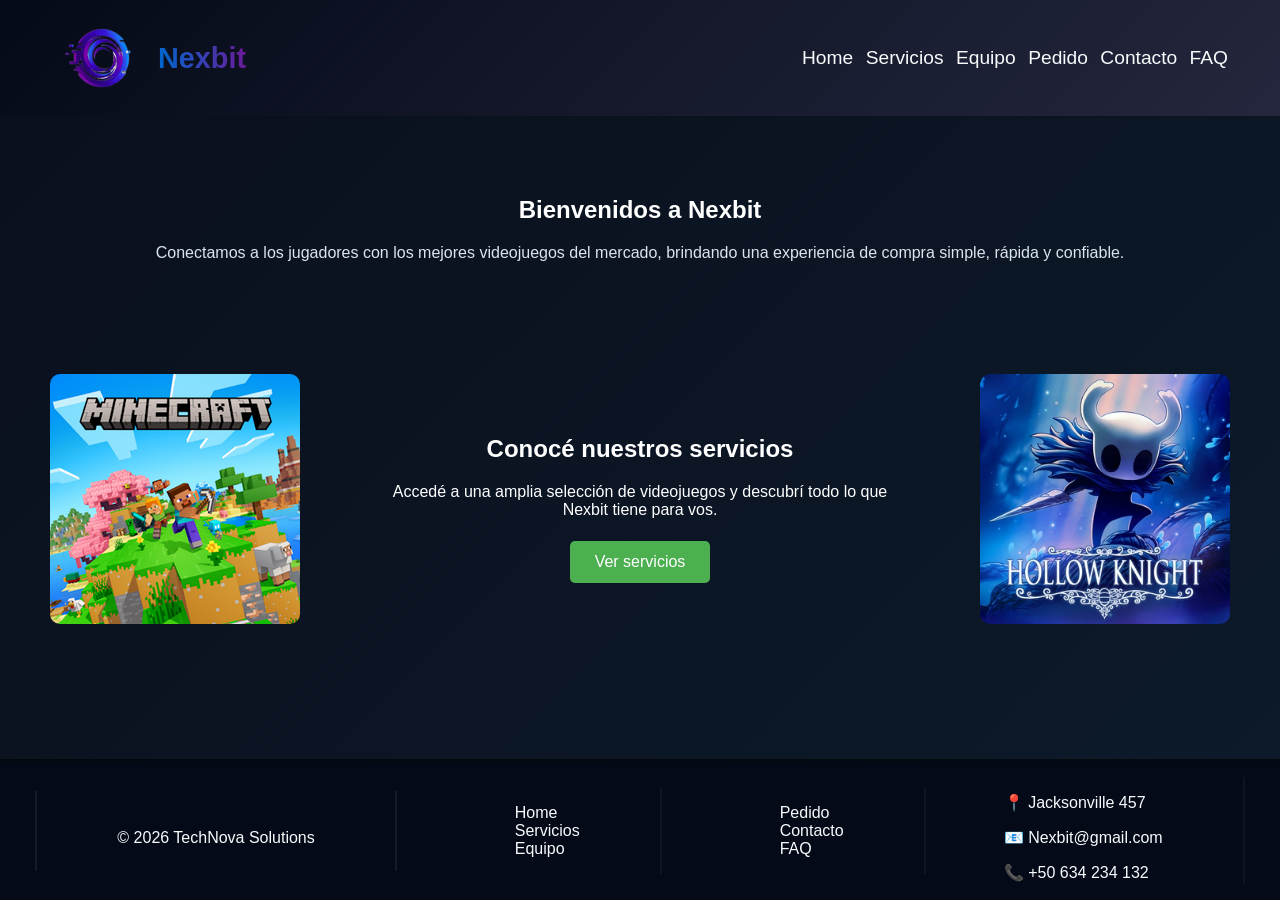
<file: index.html>
<!DOCTYPE html>
<html lang="es">
<head>
    <meta charset="UTF-8">
    <meta name="viewport" content="width=device-width, initial-scale=1.0">

    <!-- Favicon -->
    <link rel="icon" type="image/png" href="assets/favicon/icon.png">

    <!-- CSS  -->
    <link rel="stylesheet" href="css/index.css">

    <title>Nexbit</title>
</head>

<body>

<header>
        <div class="logo">
            <img class="img-logo" src=".\assets\favicon\favicon.png" alt="Logo">
            <h1 class="titulo-logo">Nexbit</h1>
        </div>
        <nav>
            <ul>
                <li class="nav-item"><a class="nav-link" href="index.html">Home</a></li>
                <li class="nav-item"><a class="nav-link" href="./pages/servicios.html">Servicios</a></li>
                <li class="nav-item"><a class="nav-link" href="./pages/equipo.html">Equipo</a></li>
                <li class="nav-item"><a class="nav-link" href="./pages/pedido.html">Pedido</a></li>
                <li class="nav-item"><a class="nav-link" href="./pages/contacto.html">Contacto</a></li>
                <li class="nav-item"><a class="nav-link" href="./pages/faq.html">FAQ</a></li>
               
            </ul>
        </nav>
    </header>

<main>

    <!-- HERO -->
    <section class="hero">
        <h2>Bienvenidos a Nexbit</h2>
        <p>
            Conectamos a los jugadores con los mejores videojuegos del mercado, 
            brindando una experiencia de compra simple, rápida y confiable.
        </p>
    </section>

    <!-- PRESENTACION -->
    <section class="presentacion">
        
        <img src="assets/img/juego_1.png" class="img-lado izquierda">

        <div class="contenido">
            <h2>Conocé nuestros servicios</h2>
            <p>
                Accedé a una amplia selección de videojuegos y descubrí 
                todo lo que Nexbit tiene para vos.
            </p>
            <a href="pages/servicios.html" class="btn">Ver servicios</a>
        </div>

        <img src="assets/img/juego2.jpg" class="img-lado derecha">

    </section>

</main>

<footer>

    <div class="column1">
        <p>© 2026 TechNova Solutions</p>
    </div>

    <div class="column2">
        <ul>
            <li><a href="../index.html">Home</a></li>
            <li><a href="./servicios.html">Servicios</a></li>
            <li><a href="./equipo.html">Equipo</a></li>
        </ul>
    </div>

    <div class="column3">
        <ul>
            <li><a href="./pedido.html">Pedido</a></li>
            <li><a href="./contacto.html">Contacto</a></li>
            <li><a href="./faq.html">FAQ</a></li>
        </ul>
    </div>

    <div class="column4">   
        <p>📍 Jacksonville 457</p>
        <p>📧 Nexbit@gmail.com</p>
        <p>📞 +50 634 234 132</p>
    </div>

</footer>

</body>
</html>
</file>
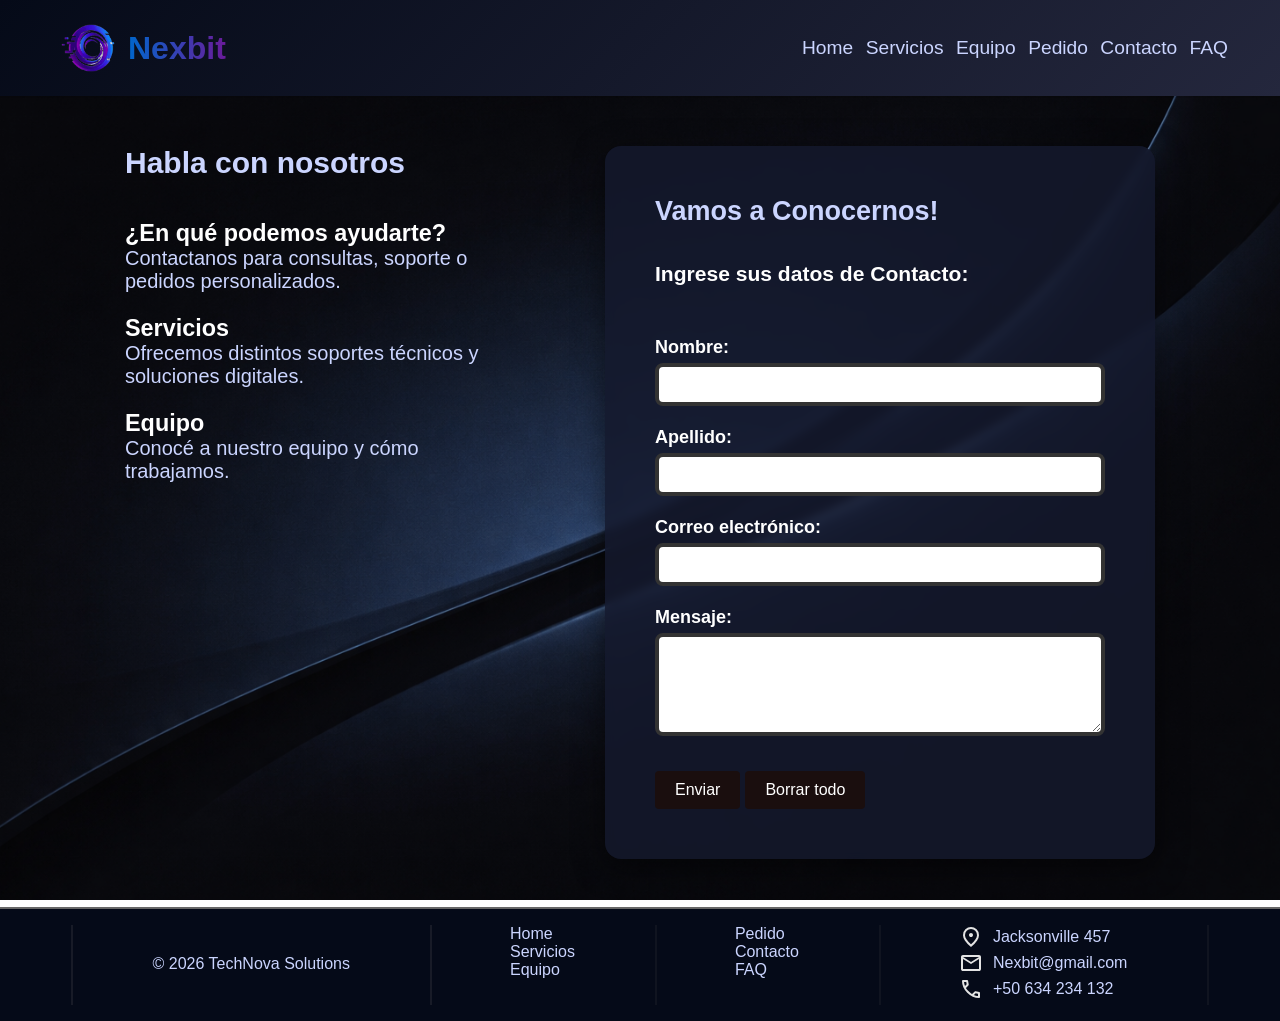
<file: pages/contacto.html>
<!DOCTYPE html>
<html lang="en">
<head>
    <meta charset="UTF-8">
    <meta name="viewport" content="width=device-width, initial-scale=1.0">
    <link rel="stylesheet" href="../css/contacto.css">
    <link rel="icon" href="..\assets\favicon\Logo.png">
    <title>Contacto</title>
</head>

<body>   
    
    <header>
        <div class="logo">
            <img class="img-logo" src="..\assets\favicon\favicon.png" alt="Logo">
            <h1 class="titulo-logo">Nexbit</h1>
        </div>
        <nav>
            <ul>
                <li class="nav-item"><a class="nav-link" href="../index.html">Home</a></li>
                <li class="nav-item"><a class="nav-link" href="./servicios.html">Servicios</a></li>
                <li class="nav-item"><a class="nav-link" href="./equipo.html">Equipo</a></li>
                <li class="nav-item"><a class="nav-link" href="./pedido.html">Pedido</a></li>
                <li class="nav-item"><a class="nav-link" href="./contacto.html">Contacto</a></li>
                <li class="nav-item"><a class="nav-link" href="./faq.html">FAQ</a></li>
            </ul>
        </nav>
    </header>
    
    <main>
        <section class="contacto">
                <div class="info">
                    <h1>Habla con nosotros</h1>

                    <h3>¿En qué podemos ayudarte?</h3>
                    <p>Contactanos para consultas, soporte o pedidos personalizados.</p>

                    <h3>Servicios</h3>
                    <p>Ofrecemos distintos soportes técnicos y soluciones digitales.</p>

                    <h3>Equipo</h3>
                    <p>Conocé a nuestro equipo y cómo trabajamos.</p>
                </div>
                    
                <form action="#" method="post" class="formulario">

                <h1>Vamos a Conocernos!</h1>

                <h3 class="titulo-seccion">Ingrese sus datos de Contacto:</h3>
                <br>

                <div class="grupo">
                    <label for="name">Nombre:</label>
                    <input type="text" id="name" name="name" required>
                    <br>
                    <label for="lastname">Apellido:</label>
                    <input type="text" id="lastname" name="lastname" required>
                    <br>
                    <label for="email">Correo electrónico:</label>
                    <input type="email" id="email" name="email" required>
                    <br>
                    <label for="message">Mensaje:</label>
                    <textarea id="message" name="message" rows="5" required></textarea>
                </div>         


                <div class="botones">
                    <button type="submit">Enviar</button>
                    <button type="reset">Borrar todo</button>
                </div>
            </form>
        </section>
    </main>
        <footer>
        <div class="column1">
            <p>© 2026 TechNova Solutions</p>
        </div>
        <div class="column2">
            <ul>
                <li><a href="../index.html">Home</a></li>
                <li><a href="./servicios.html">Servicios</a></li>
                <li><a href="./equipo.html">Equipo</a></li>
            </ul>
        </div>

        <div class="column3">
            <ul>
                <li><a href="./pedido.html">Pedido</a></li>
                <li><a href="./contacto.html">Contacto</a></li>
                <li><a href="./faq.html">FAQ</a></li>
            </ul>
        </div>

        </div>
        <div class="column4">   
            <p><svg xmlns="http://www.w3.org/2000/svg" height="24px" viewBox="0 -960 960 960" width="24px" fill="#e3e3e3"><path d="M536.5-503.5Q560-527 560-560t-23.5-56.5Q513-640 480-640t-56.5 23.5Q400-593 400-560t23.5 56.5Q447-480 480-480t56.5-23.5ZM480-186q122-112 181-203.5T720-552q0-109-69.5-178.5T480-800q-101 0-170.5 69.5T240-552q0 71 59 162.5T480-186Zm0 106Q319-217 239.5-334.5T160-552q0-150 96.5-239T480-880q127 0 223.5 89T800-552q0 100-79.5 217.5T480-80Zm0-480Z"/></svg>Jacksonville 457</p>
            <p><svg xmlns="http://www.w3.org/2000/svg" height="24px" viewBox="0 -960 960 960" width="24px" fill="#e3e3e3"><path d="M160-160q-33 0-56.5-23.5T80-240v-480q0-33 23.5-56.5T160-800h640q33 0 56.5 23.5T880-720v480q0 33-23.5 56.5T800-160H160Zm320-280L160-640v400h640v-400L480-440Zm0-80 320-200H160l320 200ZM160-640v-80 480-400Z"/></svg> Nexbit@gmail.com</p>
            <p><svg xmlns="http://www.w3.org/2000/svg" height="24px" viewBox="0 -960 960 960" width="24px" fill="#e3e3e3"><path d="M798-120q-125 0-247-54.5T329-329Q229-429 174.5-551T120-798q0-18 12-30t30-12h162q14 0 25 9.5t13 22.5l26 140q2 16-1 27t-11 19l-97 98q20 37 47.5 71.5T387-386q31 31 65 57.5t72 48.5l94-94q9-9 23.5-13.5T670-390l138 28q14 4 23 14.5t9 23.5v162q0 18-12 30t-30 12ZM241-600l66-66-17-94h-89q5 41 14 81t26 79Zm358 358q39 17 79.5 27t81.5 13v-88l-94-19-67 67ZM241-600Zm358 358Z"/></svg> +50 634 234 132</p>
        </div>
    </footer>
</body>
</html>
</file>
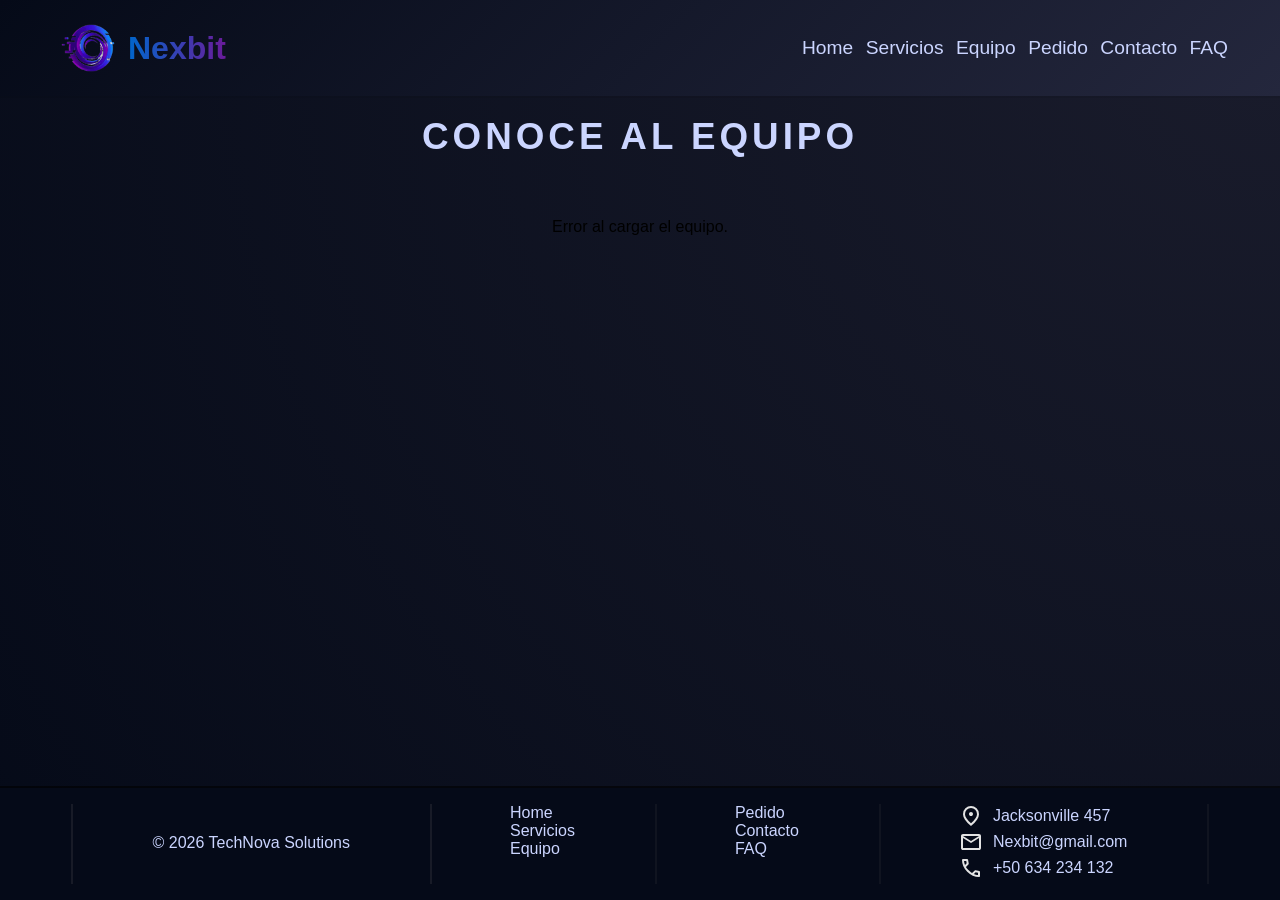
<file: pages/equipo.html>
<!DOCTYPE html>
<html lang="en">
<head>
    <meta charset="UTF-8">
    <meta name="viewport" content="width=device-width, initial-scale=1.0">
    <link rel="stylesheet" href="..\css\equipo.css">
    <link rel="icon" href="..\assets\favicon\Logo.png">
    <title>Sobre nosotros</title>
</head>
<body>
    
    <header>
        <div class="logo">
            <img class="img-logo" src="..\assets\favicon\favicon.png" alt="Logo">
            <h1 class="titulo-logo">Nexbit</h1>
        </div>
        <nav>
            <ul>
                <li class="nav-item"><a class="nav-link" href="../index.html">Home</a></li>
                <li class="nav-item"><a class="nav-link" href="./servicios.html">Servicios</a></li>
                <li class="nav-item"><a class="nav-link" href="./equipo.html">Equipo</a></li>
                <li class="nav-item"><a class="nav-link" href="./pedido.html">Pedido</a></li>
                <li class="nav-item"><a class="nav-link" href="./contacto.html">Contacto</a></li>
                <li class="nav-item"><a class="nav-link" href="./faq.html">FAQ</a></li>
            </ul>
        </nav>
    </header>

    <main>
        <section class="team-section">
            <h2>Conoce al equipo</h2>
            
            <div class="members-card">
                <!--Se rellena con el contenido del json-->
            </div>
            
        </section>
    </main>

    <footer>
        <div class="column1">
            <p>© 2026 TechNova Solutions</p>
        </div>
        <div class="column2">
            <ul>
                <li><a href="../index.html">Home</a></li>
                <li><a href="./servicios.html">Servicios</a></li>
                <li><a href="./equipo.html">Equipo</a></li>
            </ul>
        </div>

        <div class="column3">
            <ul>
                <li><a href="./pedido.html">Pedido</a></li>
                <li><a href="./contacto.html">Contacto</a></li>
                <li><a href="./faq.html">FAQ</a></li>
            </ul>
        </div>

        </div>
        <div class="column4">   
            <p><svg xmlns="http://www.w3.org/2000/svg" height="24px" viewBox="0 -960 960 960" width="24px" fill="#e3e3e3"><path d="M536.5-503.5Q560-527 560-560t-23.5-56.5Q513-640 480-640t-56.5 23.5Q400-593 400-560t23.5 56.5Q447-480 480-480t56.5-23.5ZM480-186q122-112 181-203.5T720-552q0-109-69.5-178.5T480-800q-101 0-170.5 69.5T240-552q0 71 59 162.5T480-186Zm0 106Q319-217 239.5-334.5T160-552q0-150 96.5-239T480-880q127 0 223.5 89T800-552q0 100-79.5 217.5T480-80Zm0-480Z"/></svg>Jacksonville 457</p>
            <p><svg xmlns="http://www.w3.org/2000/svg" height="24px" viewBox="0 -960 960 960" width="24px" fill="#e3e3e3"><path d="M160-160q-33 0-56.5-23.5T80-240v-480q0-33 23.5-56.5T160-800h640q33 0 56.5 23.5T880-720v480q0 33-23.5 56.5T800-160H160Zm320-280L160-640v400h640v-400L480-440Zm0-80 320-200H160l320 200ZM160-640v-80 480-400Z"/></svg> Nexbit@gmail.com</p>
            <p><svg xmlns="http://www.w3.org/2000/svg" height="24px" viewBox="0 -960 960 960" width="24px" fill="#e3e3e3"><path d="M798-120q-125 0-247-54.5T329-329Q229-429 174.5-551T120-798q0-18 12-30t30-12h162q14 0 25 9.5t13 22.5l26 140q2 16-1 27t-11 19l-97 98q20 37 47.5 71.5T387-386q31 31 65 57.5t72 48.5l94-94q9-9 23.5-13.5T670-390l138 28q14 4 23 14.5t9 23.5v162q0 18-12 30t-30 12ZM241-600l66-66-17-94h-89q5 41 14 81t26 79Zm358 358q39 17 79.5 27t81.5 13v-88l-94-19-67 67ZM241-600Zm358 358Z"/></svg> +50 634 234 132</p>
        </div>
    </footer>

    <script type="module" src="../js/equipo.js"></script>
</body>
</html>
</file>
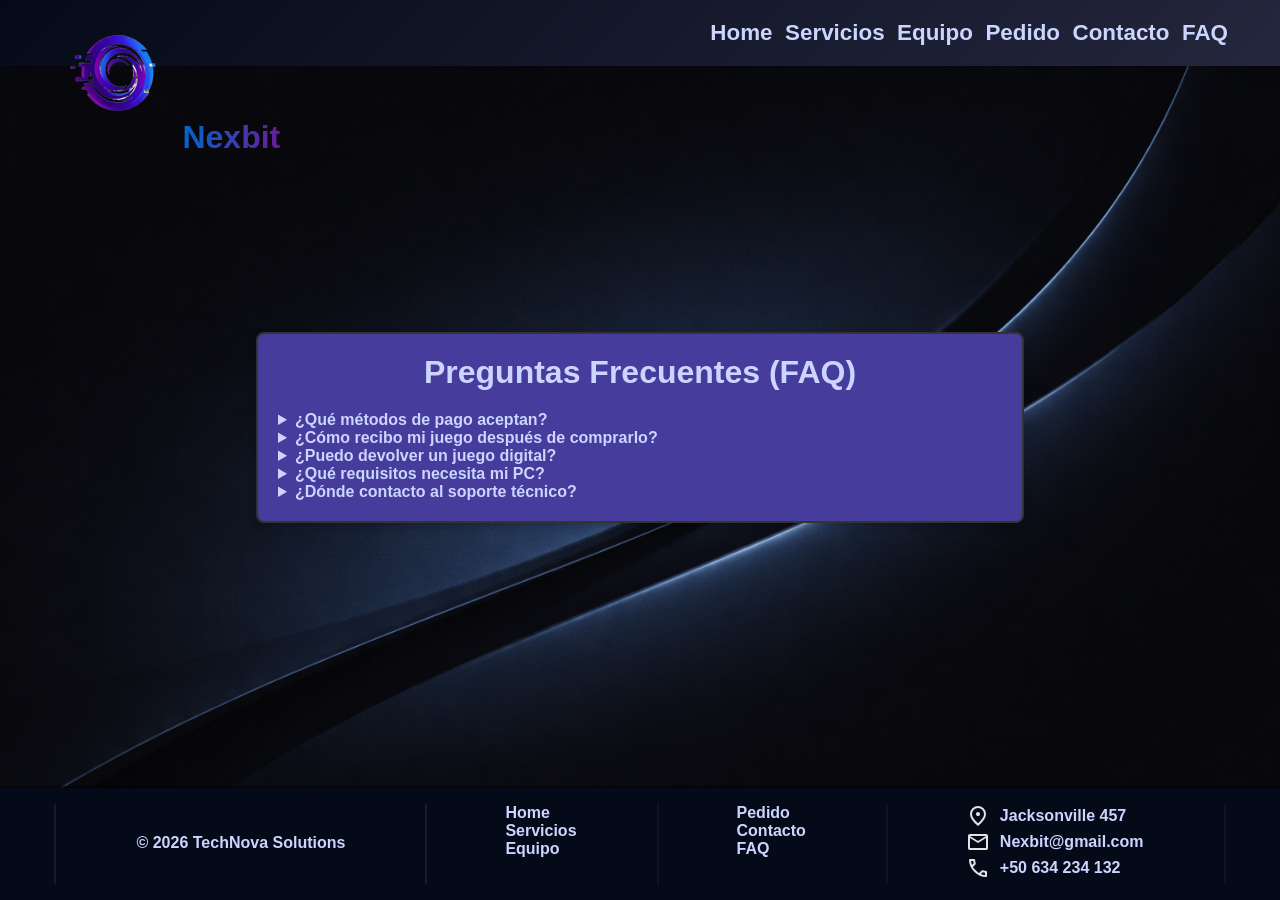
<file: pages/faq.html>
<!DOCTYPE html>
<html lang="es">
<head>
    <meta charset="UTF-8">
    <meta name="viewport" content="width=device-width, initial-scale=1.0">
    <title>Preguntas Frecuentes</title>
    <link rel="stylesheet" href="..\css\faq.css">
    <link rel="icon" href="..\assets\favicon\Logo.png">

</head>
<body>
    
    <header>
        <div class="logo">
            <img class="img-logo" src="..\assets\favicon\favicon.png" alt="Logo">
            <h1 class="titulo-logo">Nexbit</h1>
        </div>
        <nav>
            <ul>
                <li class="nav-item"><a class="nav-link" href="../index.html">Home</a></li>
                <li class="nav-item"><a class="nav-link" href="./servicios.html">Servicios</a></li>
                <li class="nav-item"><a class="nav-link" href="./equipo.html">Equipo</a></li>
                <li class="nav-item"><a class="nav-link" href="./pedido.html">Pedido</a></li>
                <li class="nav-item"><a class="nav-link" href="./contacto.html">Contacto</a></li>
                <li class="nav-item"><a class="nav-link" href="./faq.html">FAQ</a></li>
            </ul>
        </nav>
    </header>

    <main>
    <div class="faq-recuadro">
        <h1>Preguntas Frecuentes (FAQ)</h1>

        <details>
            <summary>¿Qué métodos de pago aceptan?</summary>
            <p>Aceptamos tarjetas de crédito, débito, MercadoPago y Pago Facil.</p>
        </details>

        <details>
            <summary>¿Cómo recibo mi juego después de comprarlo?</summary>
            <p>Una vez confirmado el pago, recibirás un correo con el código de activación.</p>
        </details>

        <details>
            <summary>¿Puedo devolver un juego digital?</summary>
            <p>Los juegos digitales no tienen devolución, salvo que el código esté defectuoso.</p>
        </details>

        <details>
            <summary>¿Qué requisitos necesita mi PC?</summary>
            <p>En cada producto encontrarás los requisitos mínimos y recomendados.</p>
        </details>

        <details>
            <summary>¿Dónde contacto al soporte técnico?</summary>
            <p>Podés escribirnos a Nexbit@gmail.com.</p>
        </details>
    </div>
</main>

        <footer>
        <div class="column1">
            <p>© 2026 TechNova Solutions</p>
        </div>
        <div class="column2">
            <ul>
                <li><a href="../index.html">Home</a></li>
                <li><a href="./servicios.html">Servicios</a></li>
                <li><a href="./equipo.html">Equipo</a></li>
            </ul>
        </div>

        <div class="column3">
            <ul>
                <li><a href="./pedido.html">Pedido</a></li>
                <li><a href="./contacto.html">Contacto</a></li>
                <li><a href="./faq.html">FAQ</a></li>
            </ul>
        </div>

        </div>
        <div class="column4">   
            <p><svg xmlns="http://www.w3.org/2000/svg" height="24px" viewBox="0 -960 960 960" width="24px" fill="#e3e3e3"><path d="M536.5-503.5Q560-527 560-560t-23.5-56.5Q513-640 480-640t-56.5 23.5Q400-593 400-560t23.5 56.5Q447-480 480-480t56.5-23.5ZM480-186q122-112 181-203.5T720-552q0-109-69.5-178.5T480-800q-101 0-170.5 69.5T240-552q0 71 59 162.5T480-186Zm0 106Q319-217 239.5-334.5T160-552q0-150 96.5-239T480-880q127 0 223.5 89T800-552q0 100-79.5 217.5T480-80Zm0-480Z"/></svg>Jacksonville 457</p>
            <p><svg xmlns="http://www.w3.org/2000/svg" height="24px" viewBox="0 -960 960 960" width="24px" fill="#e3e3e3"><path d="M160-160q-33 0-56.5-23.5T80-240v-480q0-33 23.5-56.5T160-800h640q33 0 56.5 23.5T880-720v480q0 33-23.5 56.5T800-160H160Zm320-280L160-640v400h640v-400L480-440Zm0-80 320-200H160l320 200ZM160-640v-80 480-400Z"/></svg> Nexbit@gmail.com</p>
            <p><svg xmlns="http://www.w3.org/2000/svg" height="24px" viewBox="0 -960 960 960" width="24px" fill="#e3e3e3"><path d="M798-120q-125 0-247-54.5T329-329Q229-429 174.5-551T120-798q0-18 12-30t30-12h162q14 0 25 9.5t13 22.5l26 140q2 16-1 27t-11 19l-97 98q20 37 47.5 71.5T387-386q31 31 65 57.5t72 48.5l94-94q9-9 23.5-13.5T670-390l138 28q14 4 23 14.5t9 23.5v162q0 18-12 30t-30 12ZM241-600l66-66-17-94h-89q5 41 14 81t26 79Zm358 358q39 17 79.5 27t81.5 13v-88l-94-19-67 67ZM241-600Zm358 358Z"/></svg> +50 634 234 132</p>
        </div>
    </footer>

</body>
</html>
</file>
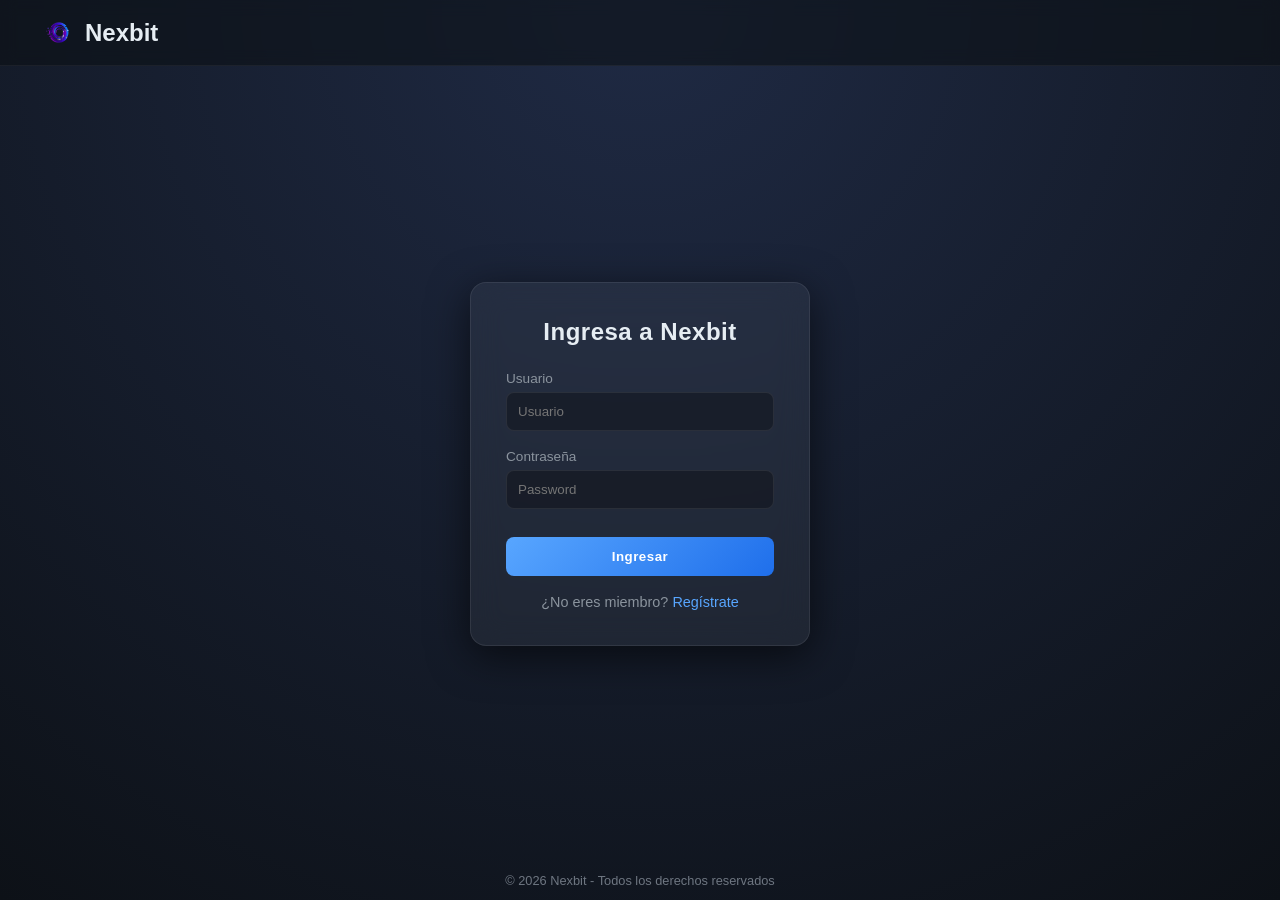
<file: pages/login.html>
<!doctype html>
<html lang="es">
  <head>
    <meta charset="UTF-8" />
    <meta name="viewport" content="width=device-width, initial-scale=1.0" />
    <title>Nexbit 📽️ - Login</title>
    <meta name="description" content="Nexbit - Login" />
    <link rel="icon" href="../assets/favicon/logo-nexbit.png" />
    <link rel="stylesheet" href="../css/login.css" />
  </head>

  <body>
    <header>
        <div class="logo">
            <img class="img-logo" src="..\assets\favicon\favicon.png" alt="Logo">
            <h1 class="titulo-logo">Nexbit</h1>
        </div>
    </header>
    <main>
      <form id="loginForm" action="https://programacion3-tp3.onrender.com/login" method="POST">
        <h2>Ingresa a Nexbit</h2>
        <div>
          <label>Usuario</label>
          <input type="text" id="usuario" name="usuario" placeholder="Usuario">
        </div>
        <div>
          <label>Contraseña</label>
          <input type="password" id="clave" name="password" placeholder="Password">
        </div>
        <button type="submit">Ingresar</button>
        <p>¿No eres miembro? <a href="registro.html">Regístrate</a></p>
      </form>
    </main>

    <footer>
      <p>&copy; 2026 Nexbit - Todos los derechos reservados</p>
    </footer>
    
  <script>
    document.getElementById('loginForm').addEventListener('submit', function(event) {
    event.preventDefault();

    const usuario = document.getElementById('usuario').value.trim();
    const clave = document.getElementById('clave').value.trim();

    if (usuario === "" || clave === "") {
    alert("Debe ingresar datos correctos para ingresar");
    return;
    }

  
    window.location.href = "../index.html";
});
</script>
  </body>
</html>
</file>
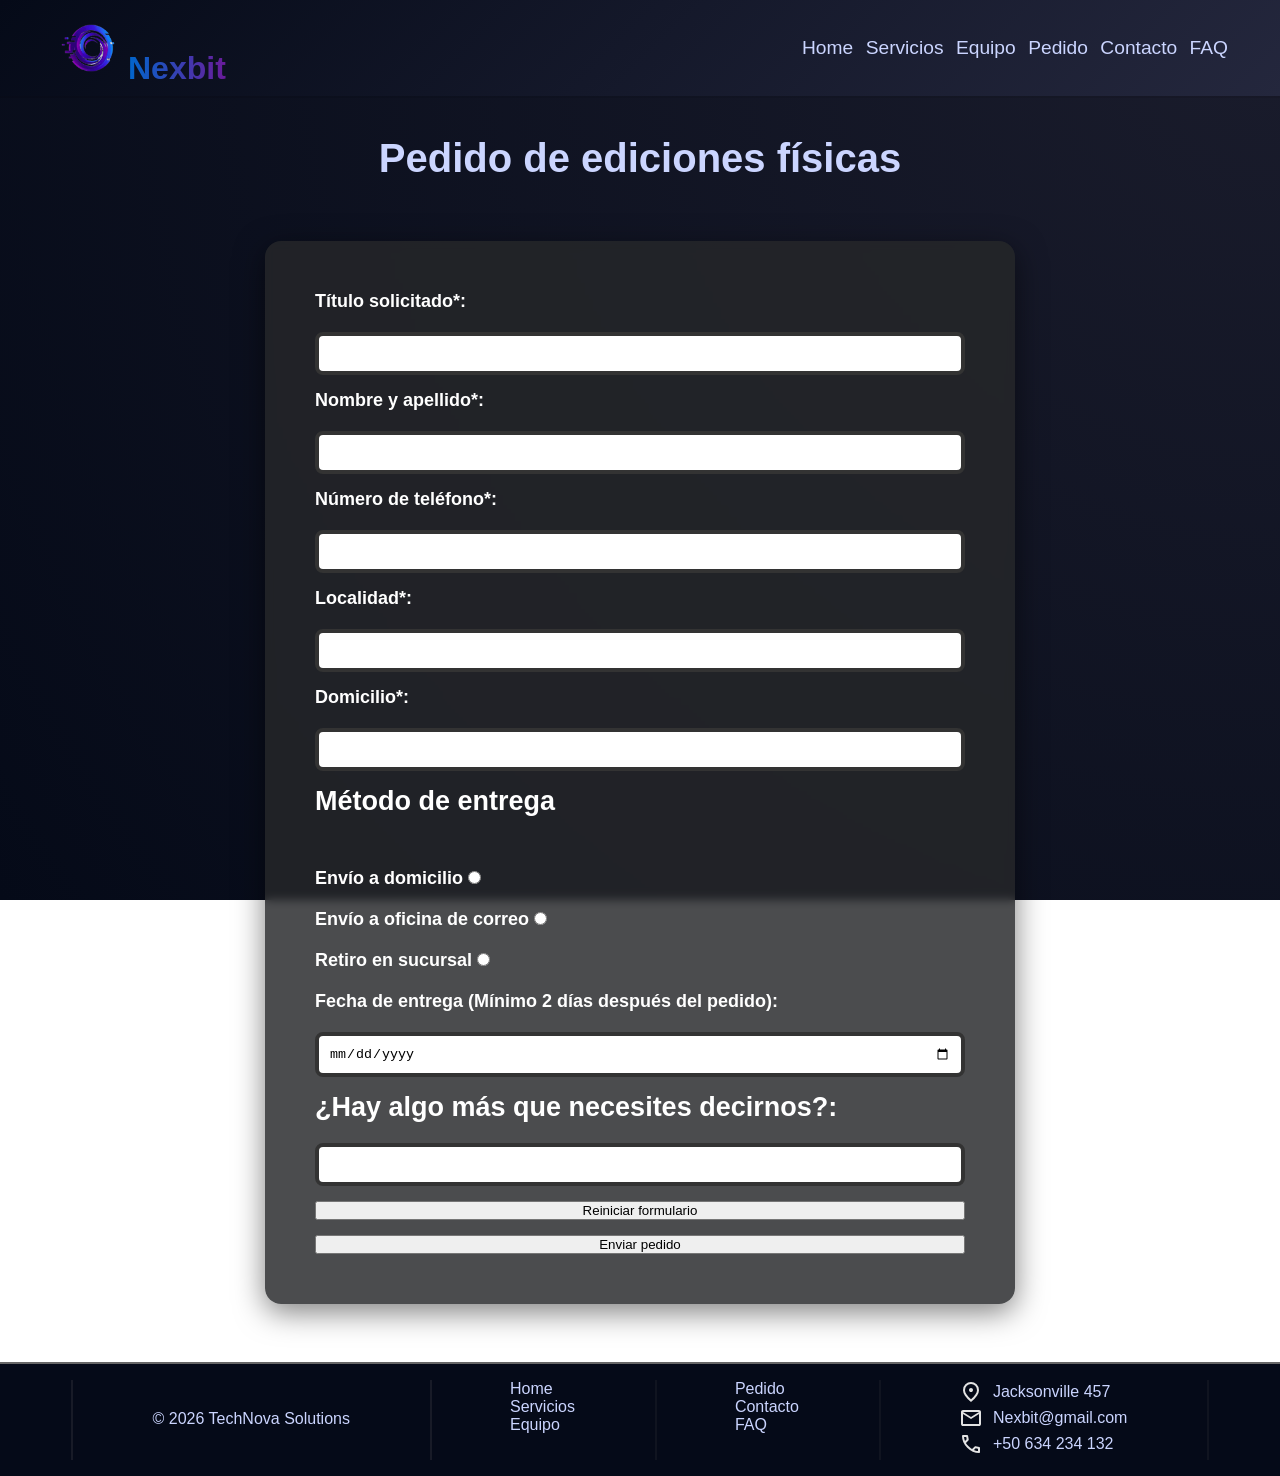
<file: pages/pedido.html>
<!DOCTYPE html>
<html lang="en">
<head>
    <meta charset="UTF-8">
    <meta name="viewport" content="width=device-width, initial-scale=1.0">
    <link rel="stylesheet" href="..\css\pedido.css">
    <link rel="icon" href="..\assets\favicon\Logo.png">
    <title>Entrega de ediciones físicas</title>
</head>

<body>
    
    <header>
        <div class="logo">
            <img class="img-logo" src="..\assets\favicon\favicon.png" alt="Logo">
            <h1 class="titulo-logo">Nexbit</h1>
        </div>
        <nav>
            <ul>
                <li class="nav-item"><a class="nav-link" href="../index.html">Home</a></li>
                <li class="nav-item"><a class="nav-link" href="./servicios.html">Servicios</a></li>
                <li class="nav-item"><a class="nav-link" href="./equipo.html">Equipo</a></li>
                <li class="nav-item"><a class="nav-link" href="./pedido.html">Pedido</a></li>
                <li class="nav-item"><a class="nav-link" href="./contacto.html">Contacto</a></li>
                <li class="nav-item"><a class="nav-link" href="./faq.html">FAQ</a></li>
            </ul>
        </nav>
    </header>

        <h1 class="titulo-pedido">Pedido de ediciones físicas</h1>
        <form id="entrega" class="formulario">
            <label for="titulo">Título solicitado*:</label>
            <input type="text" id="titulo" name="titulo" required>
                
            <label for="nombre">Nombre y apellido*:</label>
            <input type="text" id="nombre" name="nombre" required>
                
            <label for="telefono">Número de teléfono*:</label>
            <input type="text" id="telefono" name="telefono" required>

            <label for="localidad">Localidad*:</label>
            <input type="text" id="localidad" name="localidad" required>

            <label for="domicilio">Domicilio*:</label>
            <input type="text" id="domicilio" name="domicilio" required>

                
            <h2>Método de entrega</h2>
            <br>
            <label for="domicilio">Envío a domicilio
            <input type="radio" id="domicilio" name="check" value="domicilio">
            </label>

            <label for="correo">Envío a oficina de correo
            <input type="radio" id="correo" name="check" value="correo">
            </label>
                
            <label for="sucursal">Retiro en sucursal
            <input type="radio" id="sucursal" name="check" value="sucursal">
            </label>

            <label id="condicional" for="sucursal-extra">¿A qué tienda pertenece la sucursal?</label>
            <input type="text" id="sucursal-extra" name="sucursal-extra">

            <label for="fecha">Fecha de entrega (Mínimo 2 días después del pedido):</label>
            <input type="date" id="fecha" name="fecha" required>

            <label for="comentario"><h2>¿Hay algo más que necesites decirnos?:</h2></label>
            <input type="text" id="comentario" name="comentario">

            <button type="reset">Reiniciar formulario</button> 
            <button type="submit">Enviar pedido</button>
            </form>
        </body>

<footer>
        <div class="column1">
            <p>© 2026 TechNova Solutions</p>
        </div>
        <div class="column2">
            <ul>
                <li><a href="../index.html">Home</a></li>
                <li><a href="./servicios.html">Servicios</a></li>
                <li><a href="./equipo.html">Equipo</a></li>
            </ul>
        </div>

        <div class="column3">
            <ul>
                <li><a href="./pedido.html">Pedido</a></li>
                <li><a href="./contacto.html">Contacto</a></li>
                <li><a href="./faq.html">FAQ</a></li>
            </ul>
        </div>

        </div>
        <div class="column4">   
            <p><svg xmlns="http://www.w3.org/2000/svg" height="24px" viewBox="0 -960 960 960" width="24px" fill="#e3e3e3"><path d="M536.5-503.5Q560-527 560-560t-23.5-56.5Q513-640 480-640t-56.5 23.5Q400-593 400-560t23.5 56.5Q447-480 480-480t56.5-23.5ZM480-186q122-112 181-203.5T720-552q0-109-69.5-178.5T480-800q-101 0-170.5 69.5T240-552q0 71 59 162.5T480-186Zm0 106Q319-217 239.5-334.5T160-552q0-150 96.5-239T480-880q127 0 223.5 89T800-552q0 100-79.5 217.5T480-80Zm0-480Z"/></svg>Jacksonville 457</p>
            <p><svg xmlns="http://www.w3.org/2000/svg" height="24px" viewBox="0 -960 960 960" width="24px" fill="#e3e3e3"><path d="M160-160q-33 0-56.5-23.5T80-240v-480q0-33 23.5-56.5T160-800h640q33 0 56.5 23.5T880-720v480q0 33-23.5 56.5T800-160H160Zm320-280L160-640v400h640v-400L480-440Zm0-80 320-200H160l320 200ZM160-640v-80 480-400Z"/></svg> Nexbit@gmail.com</p>
            <p><svg xmlns="http://www.w3.org/2000/svg" height="24px" viewBox="0 -960 960 960" width="24px" fill="#e3e3e3"><path d="M798-120q-125 0-247-54.5T329-329Q229-429 174.5-551T120-798q0-18 12-30t30-12h162q14 0 25 9.5t13 22.5l26 140q2 16-1 27t-11 19l-97 98q20 37 47.5 71.5T387-386q31 31 65 57.5t72 48.5l94-94q9-9 23.5-13.5T670-390l138 28q14 4 23 14.5t9 23.5v162q0 18-12 30t-30 12ZM241-600l66-66-17-94h-89q5 41 14 81t26 79Zm358 358q39 17 79.5 27t81.5 13v-88l-94-19-67 67ZM241-600Zm358 358Z"/></svg> +50 634 234 132</p>
        </div>
    </footer>
</file>
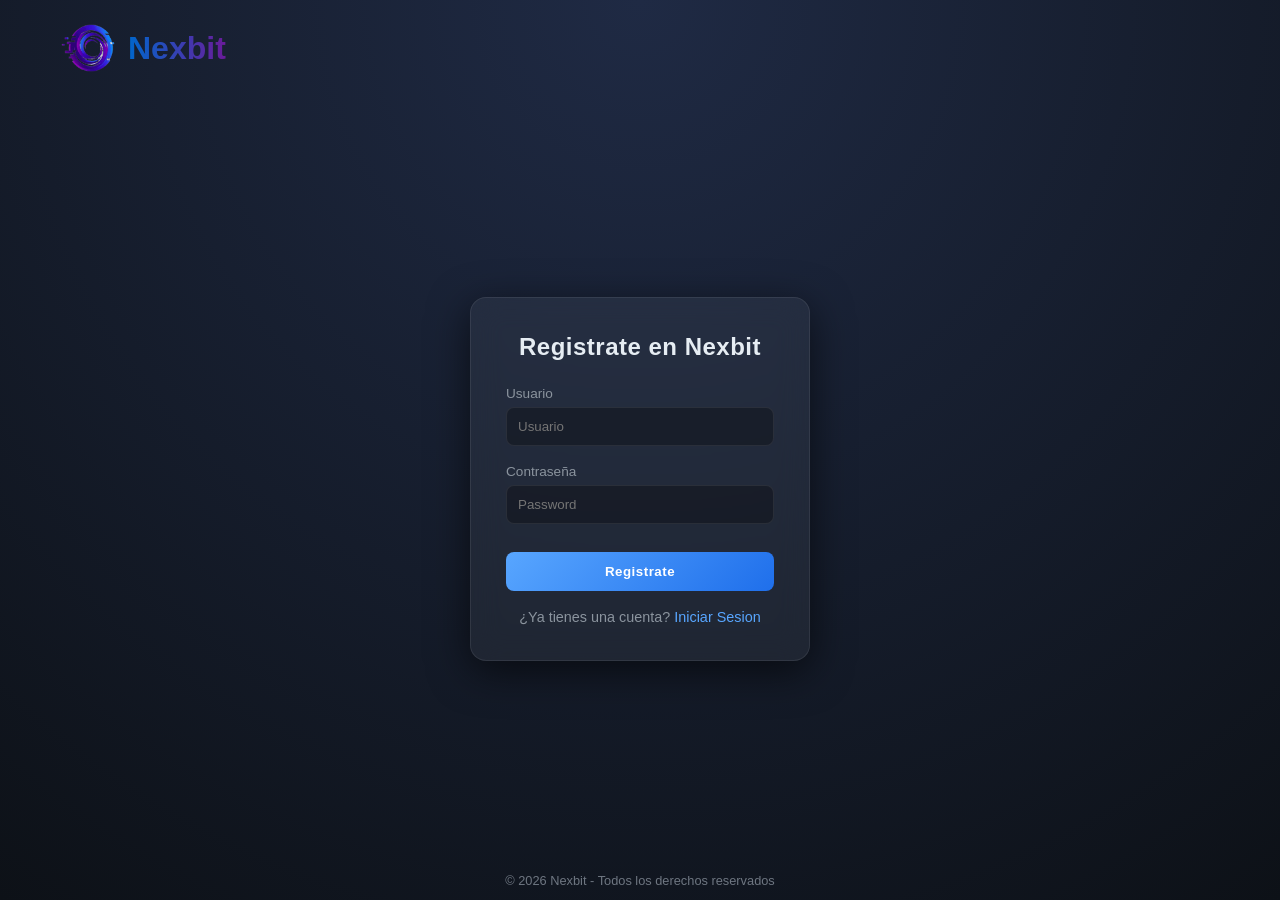
<file: pages/registro.html>
<!doctype html>
<html lang="es">
<head>
    <meta charset="UTF-8" />
    <meta name="viewport" content="width=device-width, initial-scale=1.0" />
    <title>Nexbit - Register</title>
    <meta name="description" content="Nexbit - Login" />
    <link rel="icon" href="../assets/favicon/logo-nexbit.png" />
    <link rel="stylesheet" href="../css/registro.css" />
</head>

<body>
    <header>
        <div class="logo">
            <img class="img-logo" src="..\assets\favicon\favicon.png" alt="Logo">
            <h1 class="titulo-logo">Nexbit</h1>
        </div>
    </header>
    <main>
        <form id="registroForm">
            <h2>Registrate en Nexbit</h2>
            <div>
                <label>Usuario</label>
                <input type="text" id="usuario" name="usuario" placeholder="Usuario" required>
            </div>
            <div>
                <label>Contraseña</label>
                <input type="password" id="clave" name="password" placeholder="Password" required>
            </div>
            <button type="submit">Registrate</button>
            <p>¿Ya tienes una cuenta? <a href="login.html">Iniciar Sesion</a></p>
        </form>
    </main>

    <footer>
        <p>&copy; 2026 Nexbit - Todos los derechos reservados</p>
    </footer>
</body>
</html>
</file>
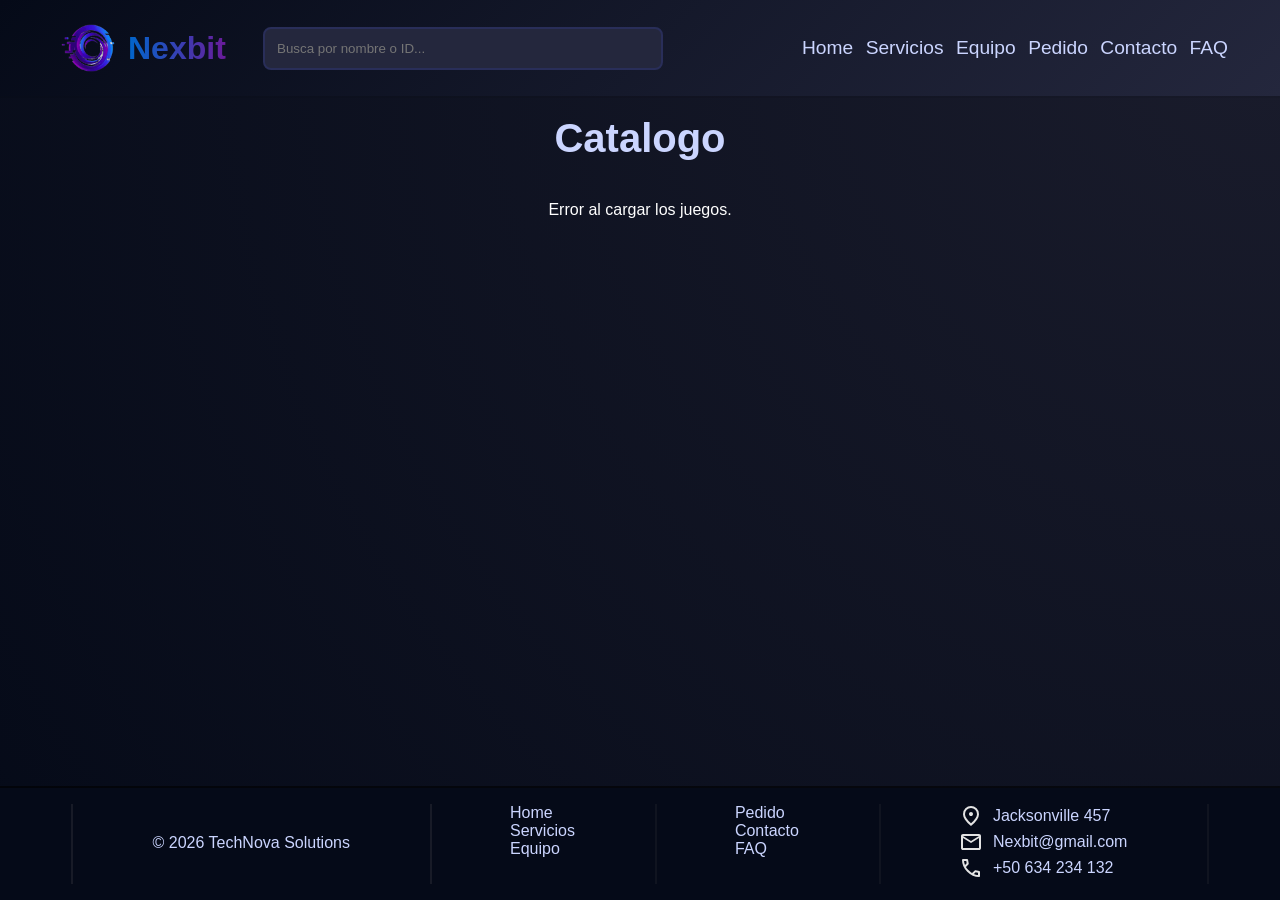
<file: pages/servicios.html>
<!DOCTYPE html>
<html lang="en">
<head>
    <meta charset="UTF-8">
    <meta name="viewport" content="width=device-width, initial-scale=1.0">
    <link rel="stylesheet" href="..\css\servicios.css">
    
    <link rel="icon" href="..\assets\favicon\Logo.png">
    <title>Servicios</title>
</head>
<body>
    
    <header>
        <div class="logo">
            <img class="img-logo" src="..\assets\favicon\favicon.png" alt="Logo">
            <h1 class="titulo-logo">Nexbit</h1>
        </div>
        <input type="text" id="buscador" placeholder="Busca por nombre o ID...">
        <nav>
            <ul>
                <li class="nav-item"><a class="nav-link" href="../index.html">Home</a></li>
                <li class="nav-item"><a class="nav-link" href="./servicios.html">Servicios</a></li>
                <li class="nav-item"><a class="nav-link" href="./equipo.html">Equipo</a></li>
                <li class="nav-item"><a class="nav-link" href="./pedido.html">Pedido</a></li>
                <li class="nav-item"><a class="nav-link" href="./contacto.html">Contacto</a></li>
                <li class="nav-item"><a class="nav-link" href="./faq.html">FAQ</a></li>
            </ul>
        </nav>
    </header>

    <main>
        <h2 class="titulo-catalogo">Catalogo</h2>
        <div id="card-container">
            <!--Se rellena con el contenido del json-->
        </div>
    </main>

    <footer>
        <div class="column1">
            <p>© 2026 TechNova Solutions</p>
        </div>
        <div class="column2">
            <ul>
                <li><a href="../index.html">Home</a></li>
                <li><a href="./servicios.html">Servicios</a></li>
                <li><a href="./equipo.html">Equipo</a></li>
            </ul>
        </div>

        <div class="column3">
            <ul>
                <li><a href="./pedido.html">Pedido</a></li>
                <li><a href="./contacto.html">Contacto</a></li>
                <li><a href="./faq.html">FAQ</a></li>
            </ul>
        </div>

        </div>
        <div class="column4">   
            <p><svg xmlns="http://www.w3.org/2000/svg" height="24px" viewBox="0 -960 960 960" width="24px" fill="#e3e3e3"><path d="M536.5-503.5Q560-527 560-560t-23.5-56.5Q513-640 480-640t-56.5 23.5Q400-593 400-560t23.5 56.5Q447-480 480-480t56.5-23.5ZM480-186q122-112 181-203.5T720-552q0-109-69.5-178.5T480-800q-101 0-170.5 69.5T240-552q0 71 59 162.5T480-186Zm0 106Q319-217 239.5-334.5T160-552q0-150 96.5-239T480-880q127 0 223.5 89T800-552q0 100-79.5 217.5T480-80Zm0-480Z"/></svg>Jacksonville 457</p>
            <p><svg xmlns="http://www.w3.org/2000/svg" height="24px" viewBox="0 -960 960 960" width="24px" fill="#e3e3e3"><path d="M160-160q-33 0-56.5-23.5T80-240v-480q0-33 23.5-56.5T160-800h640q33 0 56.5 23.5T880-720v480q0 33-23.5 56.5T800-160H160Zm320-280L160-640v400h640v-400L480-440Zm0-80 320-200H160l320 200ZM160-640v-80 480-400Z"/></svg> Nexbit@gmail.com</p>
            <p><svg xmlns="http://www.w3.org/2000/svg" height="24px" viewBox="0 -960 960 960" width="24px" fill="#e3e3e3"><path d="M798-120q-125 0-247-54.5T329-329Q229-429 174.5-551T120-798q0-18 12-30t30-12h162q14 0 25 9.5t13 22.5l26 140q2 16-1 27t-11 19l-97 98q20 37 47.5 71.5T387-386q31 31 65 57.5t72 48.5l94-94q9-9 23.5-13.5T670-390l138 28q14 4 23 14.5t9 23.5v162q0 18-12 30t-30 12ZM241-600l66-66-17-94h-89q5 41 14 81t26 79Zm358 358q39 17 79.5 27t81.5 13v-88l-94-19-67 67ZM241-600Zm358 358Z"/></svg> +50 634 234 132</p>
        </div>
    </footer>

    <script type="module" src="../js/juegos.js"></script>
</body>
</html>
</file>
<file: css/index.css>
body {
    margin: 0;
    font-family: 'Segoe UI', sans-serif;
    background: linear-gradient(135deg, #0a0f1c, #0d1b2a);
    color: white;
    display: flex;
    flex-direction: column;
    min-height: 100vh;
}

.hero {
    text-align: center;
    padding: 60px 20px;
}
.hero h1 {
    font-size: 42px;
}

.hero p {
    color: #dbe5f1;
}

.btn {
    display: inline-block;
    margin-top: 20px;
    padding: 10px 20px;
    background: #4CAF50;
    color: white;
    text-decoration: none;
    border-radius: 5px;
}
.btn:hover {
    box-shadow: 0 0 15px #00c6ff;
}

.cards {
    display: flex;
    justify-content: center;
    gap: 30px;
    padding: 50px;
}

.card {
    background: #111827;
    padding: 30px;
    border-radius: 15px;
    width: 250px;
    text-align: center;
    transition: 0.3s;
}

.card:hover {
    border: 1px solid #00c6ff;
    box-shadow: 0 0 20px rgba(0,198,255,0.4);
}

/* NAV */
nav ul {
    list-style: none;
    margin: 0;
    padding: 0;
}

nav li {
    display: inline-flex;
    padding: 0px 8px;
}

nav a {
    color: #F8FAFC;
    text-decoration: none;
    transition: 0.3s;
    font-size: 1.1rem;
}

nav a:hover {
    color: #00D2FF;
}
.logo {
    display: flex;
    align-items: center;
    gap: 10px;
}

.logo img {
    height: 100px;
    width: auto;
}

.logo h1 {
    margin: 0;
    font-size: 1.8rem;
}

header {
    display: flex;
    align-items: center;
    justify-content: space-between;
    background: linear-gradient(135deg, #050a18 0%, #24273d 100%);
    color: #3b3b3b;
    padding: 8px 48px;
    box-shadow: 0 2px 0 rgba(0, 0, 0, 0.08);
    position: sticky;
    top: 0;
    z-index: 1000;
}

header div {
    display: flex;
    width: auto;
    height: auto;
}

header h1 {
    align-content: center;
    background: linear-gradient(90deg, #0066CC, #6A1B9A);

    -webkit-background-clip: text;
    background-clip: text;
    -webkit-text-fill-color: transparent;
    color: transparent;

    font-weight: bold;
    font-size: 2rem;
}

nav li{
    display: inline-flex;
    justify-content: space-between;
    padding: 0px 4px;
}

nav a {
    color: #F8FAFC;
    text-decoration: none;
    transition: color 0.3s ease;
    font-size: 1.2rem;
}

nav a:hover {
    color: #00D2FF;
}
main {flex: 10;

}
footer {
    display: flex;
    align-items: center;
    justify-content:center;
    padding: 16px;
    font-size: 16px;
    gap: 80px;
    color: #F8FAFC;
    background:  #050a18;
    box-shadow: 0 -2px 0 rgba(0, 0, 0, 0.597);
}

footer div {
    padding-right: 80px;
    min-height: 80px;
    box-shadow: 2px 0px 0 rgba(69, 67, 67, 0.185);
}

footer a, p {
    margin-bottom: 2px;
}

.column1 {
    display: flex;
    align-items: center;
    box-shadow:
        -2px 0px 0 rgba(110, 106, 106, 0.185),
        2px 0px 0 rgba(110, 106, 106, 0.185);
    padding-left: 80px;
}

.column2 ul, .column3 ul{
    list-style-type: none;
}

.column2 li {
    text-align: start;
}

.column2 a, .column3 a {
    text-decoration: none;
    color: #F8FAFC;
}

.column2 a:hover, 
.column3 a:hover {
    color: #00D2FF;
}

.column4 p{
    display: flex;
    align-items: center;
    gap: 10px;
}
.servicios-preview {
    text-align: center;
    padding: 60px 20px;
}

.servicios-preview p {
    max-width: 600px;
    margin: 10px auto;
}

.btn {
    display: inline-block;
    margin-top: 20px;
    padding: 12px 25px;
    background: #4CAF50;
    color: white;
    text-decoration: none;
    border-radius: 5px;
}
.presentacion {
    display: flex;
    align-items: center;
    justify-content: space-between;
    padding: 50px;
}


.contenido {
    text-align: center;
    max-width: 500px;
}


.img-lado {
    width: 250px;
    height: auto;
    border-radius: 10px;
}


.img-lado:hover {
    transform: scale(1.05);
    transition: 0.3s;
}
</file>
<file: css/contacto.css>
@import url(./components/header.css);
@import url(./components/footer.css);
@import url(./style.css);

body {
    background-image: url('../assets/img/contacto/Fondo_contacto.png');
    background-size: cover;
    background-position: center;
    background-attachment: fixed;
    min-height: 100vh;
    display: flex;
    flex-direction: column;
    min-height: 100vh;
}

main {
    flex: 1;
}

.contacto {
    display: flex;
    justify-content: center;
    align-items: flex-start;
    gap: 80px;
    padding: 50px;
    flex-wrap: nowrap;
}

h3 {
    text-align: left;
}

button {
    margin-top: 20px;
    padding: 10px 20px;
    font-size: 16px;
    background-color: #1a0e0e;
    color: white;
    border: none;
    border-radius: 4px;
    cursor: pointer;
}

button:hover {
    background-color: #373737;
}

button:active {
    background-color: #1d3463;
}

.formulario {
    backdrop-filter: blur(5px);
    display: flex;
    flex-direction: column;
    gap: 15px;
    width: 550px;             
    padding: 50px;           
    border-radius: 16px;      
    box-shadow: 0 8px 30px rgba(0,0,0,0.5); 
    color: white;
    font-size: 18px;
    background: rgba(20, 25, 45, 0.85);
}
.formulario h1{
    color: #cbd5ff;
}

.titulo-seccion {
    margin-top: 20px;
}

.grupo {
    display: flex;
    flex-direction: column;
    text-align: left;
}

label {
    margin-bottom: 5px;
    font-weight: bold;
}

input, textarea {
    width: 100%;
    padding: 10px;
    border: 4px solid #333333;
    border-radius: 8px;
}

.contacto-container {
    display: flex;
    justify-content: center;
    align-items: flex-start;
    gap: 50px;
    padding: 50px;
    flex-wrap: wrap;
}

/* COLUMNA IZQUIERDA C */
.info {
    display: flex;
    flex-direction: column;
    max-width: 400px;
    color: #cbd5ff;
    flex: 1;
    font-size: 20px;
}

.info h1 {
    margin-bottom: 20px;
}

.info h3 {
    margin-top: 20px;
    color: #ffffff;
}

.contacto-container {
    display: flex;
    justify-content: center;
    align-items: flex-start;
    gap: 80px;
    padding: 50px;
    flex-wrap: nowrap;
}
</file>
<file: css/login.css>
/* RESET */
* {
    margin: 0;
    padding: 0;
    box-sizing: border-box;
    font-family: 'Segoe UI', Tahoma, Geneva, Verdana, sans-serif;
}

/* FONDO */
body {
    height: 100vh;
    display: flex;
    flex-direction: column;
    background: radial-gradient(circle at top, #1f2a44, #0d1117);
    color: #e6edf3;
}

/* HEADER */
header {
    display: flex;
    justify-content: space-between;
    align-items: center;
    padding: 15px 40px;
    background: rgba(13, 17, 23, 0.6);
    backdrop-filter: blur(8px);
    border-bottom: 1px solid rgba(255,255,255,0.05);
}

header h1 {
    font-size: 1.5rem;
}

header img {
    width: 35px;
}

header div {
    display: flex;
    align-items: center;
    gap: 10px;
}

nav a {
    color: #c9d1d9;
    text-decoration: none;
    margin-left: 20px;
    font-size: 0.95rem;
    transition: 0.3s;
}

nav a:hover {
    color: #58a6ff;
}

/* MAIN CENTRADO */
main {
    flex: 1;
    display: flex;
    justify-content: center;
    align-items: center;
}

/* CARD LOGIN */
form {
    width: 340px;
    padding: 35px;
    border-radius: 16px;

    background: rgba(255, 255, 255, 0.05);
    backdrop-filter: blur(15px);

    border: 1px solid rgba(255,255,255,0.08);
    box-shadow: 0 10px 40px rgba(0,0,0,0.6);

    animation: fadeIn 0.6s ease;
}

/* ANIMACIÓN */
@keyframes fadeIn {
from {
    opacity: 0;
    transform: translateY(15px);
}
to {
    opacity: 1;
    transform: translateY(0);
}
}

/* TÍTULO */
form h2 {
    text-align: center;
    margin-bottom: 25px;
    font-weight: 600;
    letter-spacing: 0.5px;
}

/* CAMPOS */
form div {
    display: flex;
    flex-direction: column;
    margin-bottom: 18px;
}

label {
    font-size: 0.85rem;
    margin-bottom: 6px;
    color: #8b949e;
}

/* INPUTS */
input {
    padding: 11px;
    border-radius: 8px;
    border: 1px solid rgba(255,255,255,0.08);
    background: rgba(0,0,0,0.3);
    color: white;
    transition: 0.25s;
}

input:focus {
    border-color: #58a6ff;
    box-shadow: 0 0 0 2px rgba(88,166,255,0.25);
    outline: none;
}

/* BOTÓN */
button {
    width: 100%;
    padding: 12px;
    border-radius: 8px;
    border: none;
    margin-top: 10px;

    background: linear-gradient(135deg, #58a6ff, #1f6feb);
    color: white;
    font-weight: 600;
    letter-spacing: 0.5px;

    cursor: pointer;
    transition: 0.3s;
}

button:hover {
    transform: translateY(-2px);
    box-shadow: 0 8px 20px rgba(31,111,235,0.4);
}

/* TEXTO EXTRA */
form p {
    margin-top: 18px;
    text-align: center;
    font-size: 0.9rem;
    color: #8b949e;
}

form a {
    color: #58a6ff;
    text-decoration: none;
}

form a:hover {
    text-decoration: underline;
}

/* FOOTER */
footer {
    text-align: center;
    padding: 12px;
    font-size: 0.8rem;
    color: #6e7681;
}

/*Este css tmb funciona con registro.html*/
</file>
<file: css/registro.css>
@import url(./components/header.css);
@import url(./style.css);

/* FONDO */
body {
    background: radial-gradient(circle at top, #1f2a44, #0d1117);
    color: #e6edf3;
}

header {
    background: none;
    box-shadow: none;
}

/* MAIN CENTRADO */
main {
    flex: 1;
    display: flex;
    justify-content: center;
    align-items: center;
}

/* CARD LOGIN */
form {
    width: 340px;
    padding: 35px;
    border-radius: 16px;

    background: rgba(255, 255, 255, 0.05);
    backdrop-filter: blur(15px);

    border: 1px solid rgba(255,255,255,0.08);
    box-shadow: 0 10px 40px rgba(0,0,0,0.6);

    animation: fadeIn 0.6s ease;
}

/* ANIMACIÓN */
@keyframes fadeIn {
from {
    opacity: 0;
    transform: translateY(15px);
}
to {
    opacity: 1;
    transform: translateY(0);
}
}

/* TÍTULO */
form h2 {
    text-align: center;
    margin-bottom: 25px;
    font-weight: 600;
    letter-spacing: 0.5px;
}

/* CAMPOS */
form div {
    display: flex;
    flex-direction: column;
    margin-bottom: 18px;
}

label {
    font-size: 0.85rem;
    margin-bottom: 6px;
    color: #8b949e;
}

/* INPUTS */
input {
    padding: 11px;
    border-radius: 8px;
    border: 1px solid rgba(255,255,255,0.08);
    background: rgba(0,0,0,0.3);
    color: white;
    transition: 0.25s;
}

input:focus {
    border-color: #58a6ff;
    box-shadow: 0 0 0 2px rgba(88,166,255,0.25);
    outline: none;
}

/* BOTÓN */
button {
    width: 100%;
    padding: 12px;
    border-radius: 8px;
    border: none;
    margin-top: 10px;

    background: linear-gradient(135deg, #58a6ff, #1f6feb);
    color: white;
    font-weight: 600;
    letter-spacing: 0.5px;

    cursor: pointer;
    transition: 0.3s;
}

button:hover {
    transform: translateY(-2px);
    box-shadow: 0 8px 20px rgba(31,111,235,0.4);
}

/* TEXTO EXTRA */
form p {
    margin-top: 18px;
    text-align: center;
    font-size: 0.9rem;
    color: #8b949e;
}

form a {
    color: #58a6ff;
    text-decoration: none;
}

form a:hover {
    text-decoration: underline;
}

/* FOOTER */
footer {
    text-align: center;
    padding: 12px;
    font-size: 0.8rem;
    color: #6e7681;
}
</file>
